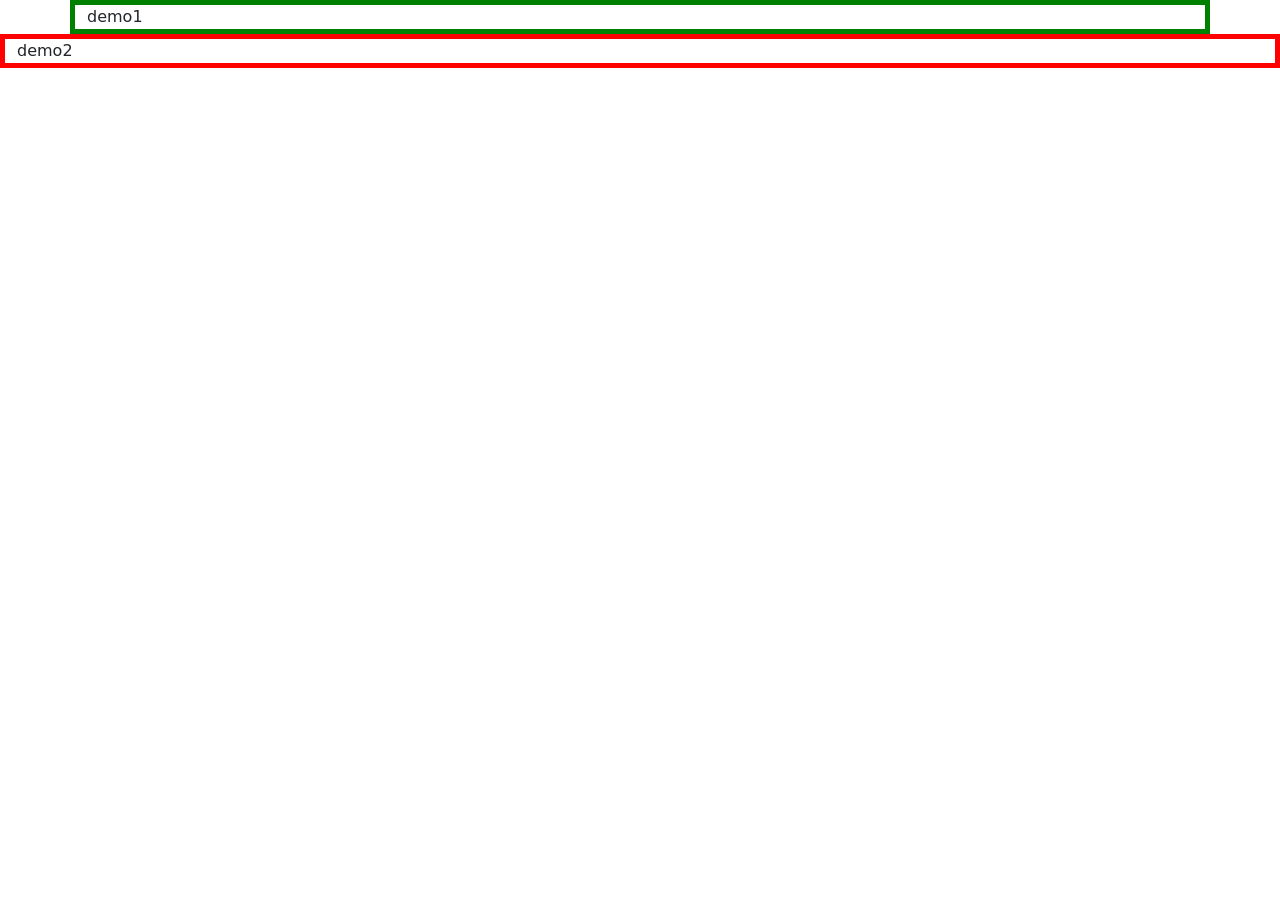
<file: 01/index.html>
<!DOCTYPE html>
<html lang="en">
<head>
    <meta charset="UTF-8">
    <meta http-equiv="X-UA-Compatible" content="IE=edge">
    <meta name="viewport" content="width=device-width, initial-scale=1.0">
    <title>Document</title>
    <link rel="stylesheet" href="https://cdn.jsdelivr.net/npm/bootstrap@5.2.0-beta1/dist/css/bootstrap.min.css">
    <link rel="stylesheet" href="style.css">
</head>
<body>

<div class="container">
    demo1
</div>
<div class="container-fluid">
    demo2
</div>
   
<script src="https://cdn.jsdelivr.net/npm/@popperjs/core@2.11.5/dist/umd/popper.min.js"></script>
<script src="https://cdn.jsdelivr.net/npm/bootstrap@5.2.0-beta1/dist/js/bootstrap.bundle.min.js"></script>
</body>
</html>
</file>
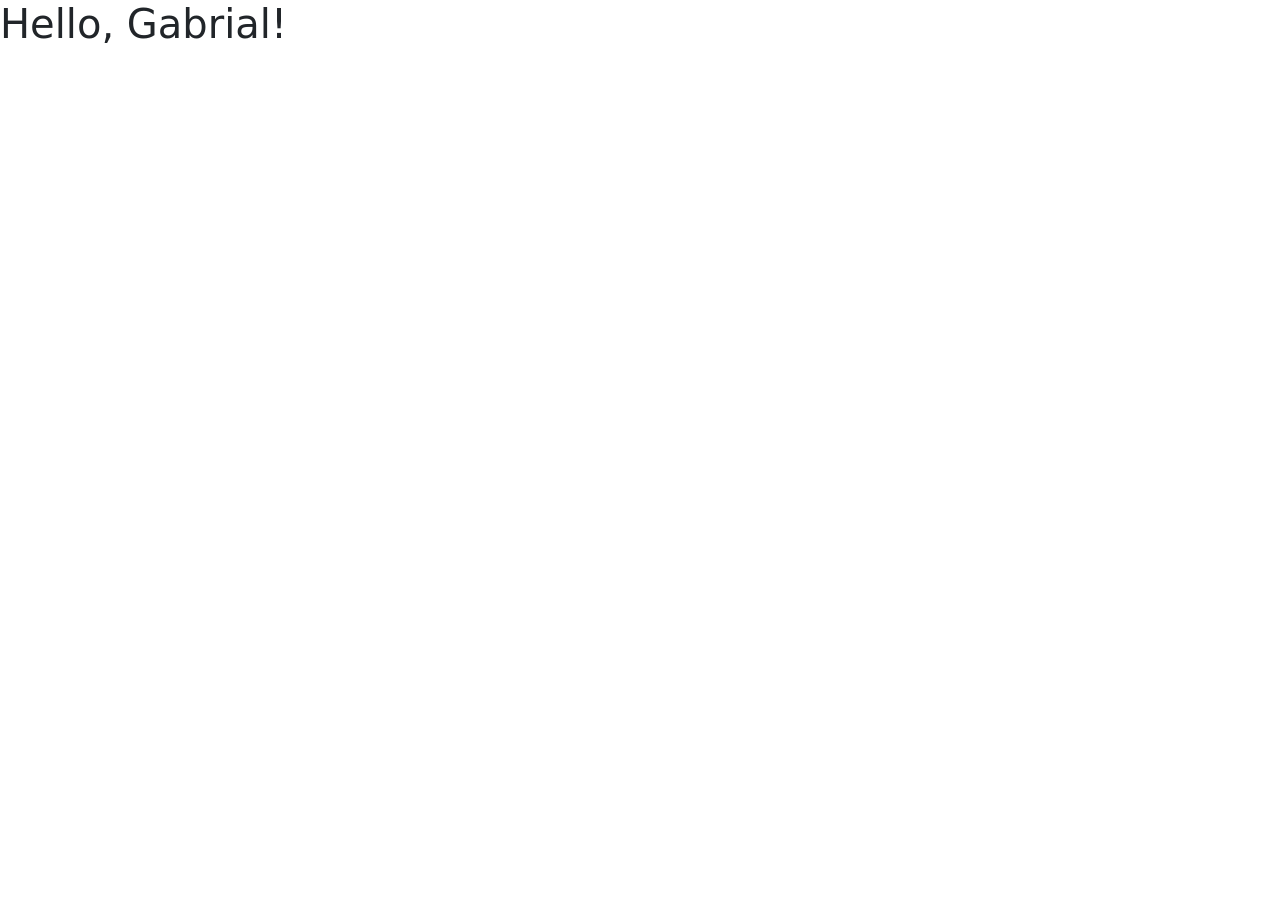
<file: codes/Lesson 01/index.html>
<!DOCTYPE html>
<html lang="en">
<head>
    <meta charset="UTF-8">
    <meta http-equiv="X-UA-Compatible" content="IE=edge">
    <meta name="viewport" content="width=device-width, initial-scale=1.0">
    <title>Document</title>
    <link rel="stylesheet" href="https://cdn.jsdelivr.net/npm/bootstrap@5.2.0-beta1/dist/css/bootstrap.min.css">
</head>
<body>

<h1>Hello, Gabrial!</h1>
   
<script src="https://cdn.jsdelivr.net/npm/@popperjs/core@2.11.5/dist/umd/popper.min.js"></script>
<script src="https://cdn.jsdelivr.net/npm/bootstrap@5.2.0-beta1/dist/js/bootstrap.bundle.min.js"></script>
</body>
</html>
</file>
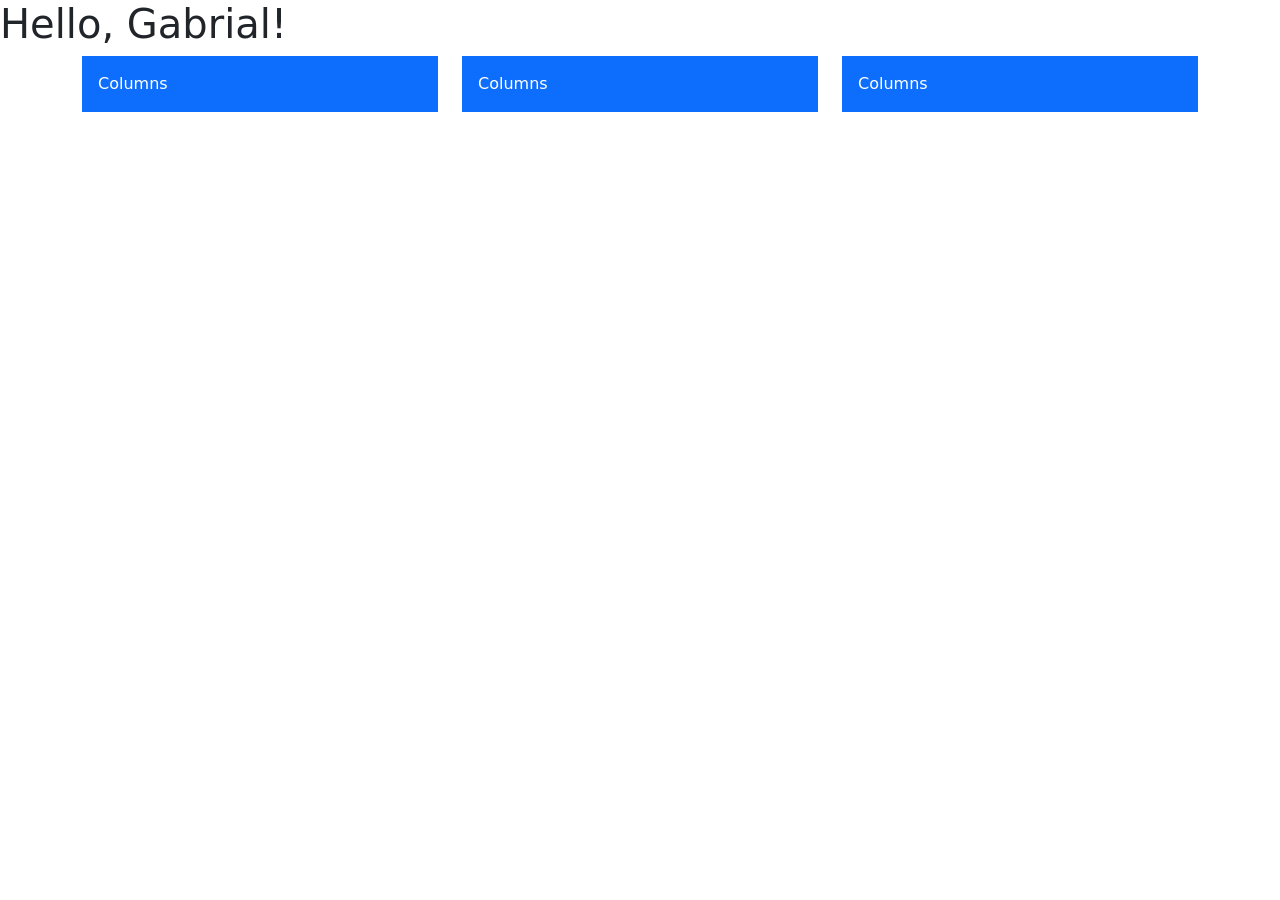
<file: codes/Lesson 02/index.html>
<!DOCTYPE html>
<html lang="en">
<head>
    <meta charset="UTF-8">
    <meta http-equiv="X-UA-Compatible" content="IE=edge">
    <meta name="viewport" content="width=device-width, initial-scale=1.0">
    <title>Document</title>
    <link rel="stylesheet" href="https://cdn.jsdelivr.net/npm/bootstrap@5.2.0-beta1/dist/css/bootstrap.min.css">
</head>
<body>

<h1>Hello, Gabrial!</h1>

<div class="container">
    <div class="row">
        <div class="col">
            <div class="bg-primary text-white p-3">
                Columns
            </div>
        </div>
        <div class="col">
            <div class="bg-primary text-white p-3">
                Columns
            </div>
        </div>
        <div class="col">
            <div class="bg-primary text-white p-3">
                Columns
            </div>
        </div>
    </div>
</div>
   
<script src="https://cdn.jsdelivr.net/npm/@popperjs/core@2.11.5/dist/umd/popper.min.js"></script>
<script src="https://cdn.jsdelivr.net/npm/bootstrap@5.2.0-beta1/dist/js/bootstrap.bundle.min.js"></script>
</body>
</html>
</file>
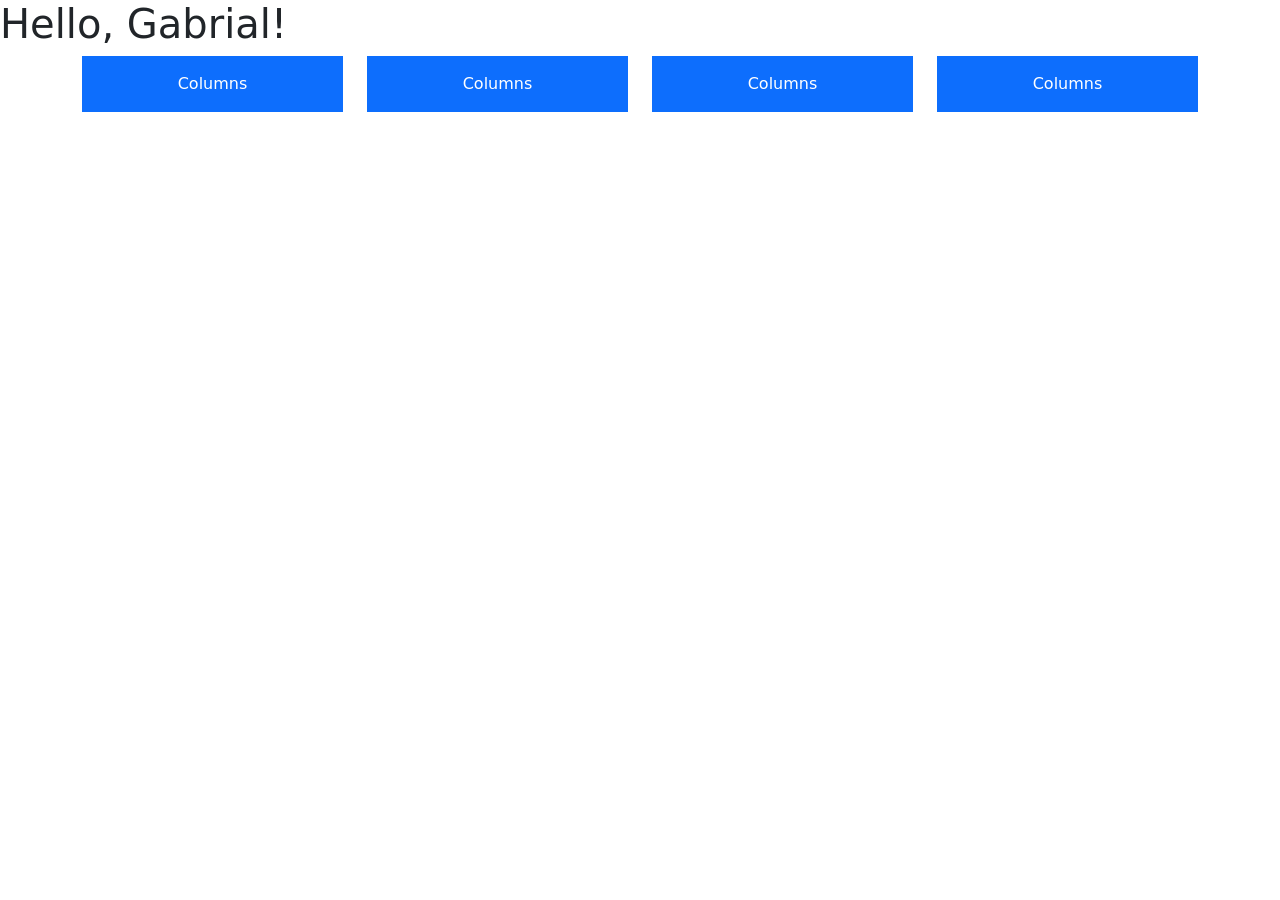
<file: codes/Lesson 03/index.html>
<!DOCTYPE html>
<html lang="en">
<head>
    <meta charset="UTF-8">
    <meta http-equiv="X-UA-Compatible" content="IE=edge">
    <meta name="viewport" content="width=device-width, initial-scale=1.0">
    <title>Document</title>
    <link rel="stylesheet" href="https://cdn.jsdelivr.net/npm/bootstrap@5.2.0-beta1/dist/css/bootstrap.min.css">
</head>
<body>

<h1>Hello, Gabrial!</h1>

<div class="container">
    <div class="row">
        <div class="col-md-3 col-sm-4">
            <div class="bg-primary p-3 text-white text-center mb-3">
                Columns
            </div>
        </div>
        <div class="col-md-3 col-sm-4">
            <div class="bg-primary p-3 text-white text-center mb-3">
                Columns
            </div>
        </div>
        <div class="col-md-3 col-sm-4">
            <div class="bg-primary p-3 text-white text-center mb-3">
                Columns
            </div>
        </div>
        <div class="col-md-3 col-sm-4">
            <div class="bg-primary p-3 text-white text-center mb-3">
                Columns
            </div>
        </div>
    </div>
</div>
   
<script src="https://cdn.jsdelivr.net/npm/@popperjs/core@2.11.5/dist/umd/popper.min.js"></script>
<script src="https://cdn.jsdelivr.net/npm/bootstrap@5.2.0-beta1/dist/js/bootstrap.bundle.min.js"></script>
</body>
</html>
</file>
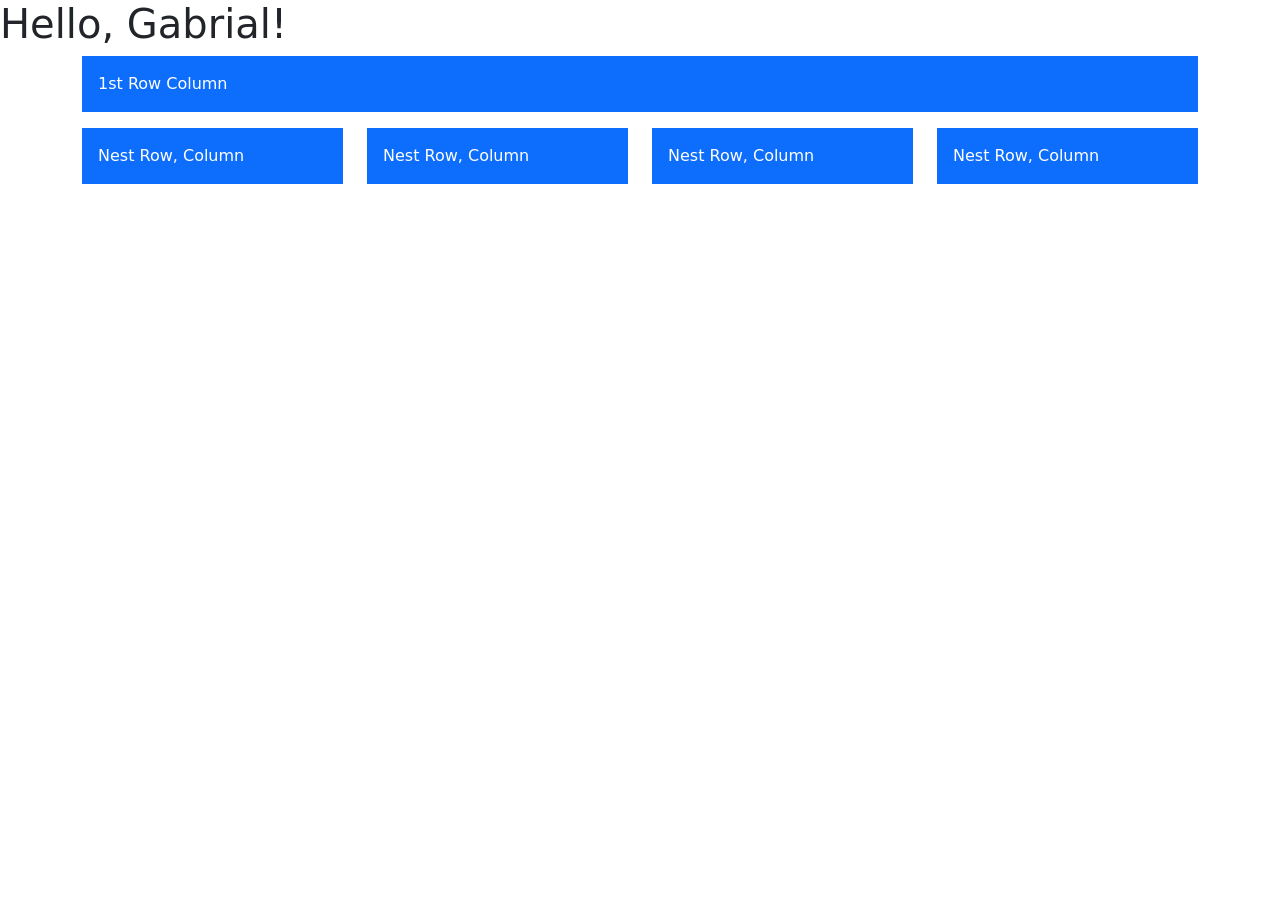
<file: codes/Lesson 04/index.html>
<!DOCTYPE html>
<html lang="en">
<head>
    <meta charset="UTF-8">
    <meta http-equiv="X-UA-Compatible" content="IE=edge">
    <meta name="viewport" content="width=device-width, initial-scale=1.0">
    <title>Document</title>
    <link rel="stylesheet" href="https://cdn.jsdelivr.net/npm/bootstrap@5.2.0-beta1/dist/css/bootstrap.min.css">
</head>
<body>

<h1>Hello, Gabrial!</h1>

<div class="container">
    <div class="row">
        <div class="col-md-12">
            <div class="bg-primary p-3 text-white mb-3">
                1st Row Column
            </div>
            <div class="row">
                <div class="col-md-3">
                    <div class="bg-primary p-3 text-white mb-3">
                        Nest Row, Column
                    </div>
                </div>
                <div class="col-md-3">
                    <div class="bg-primary p-3 text-white mb-3">
                        Nest Row, Column
                    </div>
                </div>
                <div class="col-md-3">
                    <div class="bg-primary p-3 text-white mb-3">
                        Nest Row, Column
                    </div>
                </div>
                <div class="col-md-3">
                    <div class="bg-primary p-3 text-white mb-3">
                        Nest Row, Column
                    </div>
                </div>
            </div>
        </div>
    </div>
</div>   

<script src="https://cdn.jsdelivr.net/npm/@popperjs/core@2.11.5/dist/umd/popper.min.js"></script>
<script src="https://cdn.jsdelivr.net/npm/bootstrap@5.2.0-beta1/dist/js/bootstrap.bundle.min.js"></script>
</body>
</html>
</file>
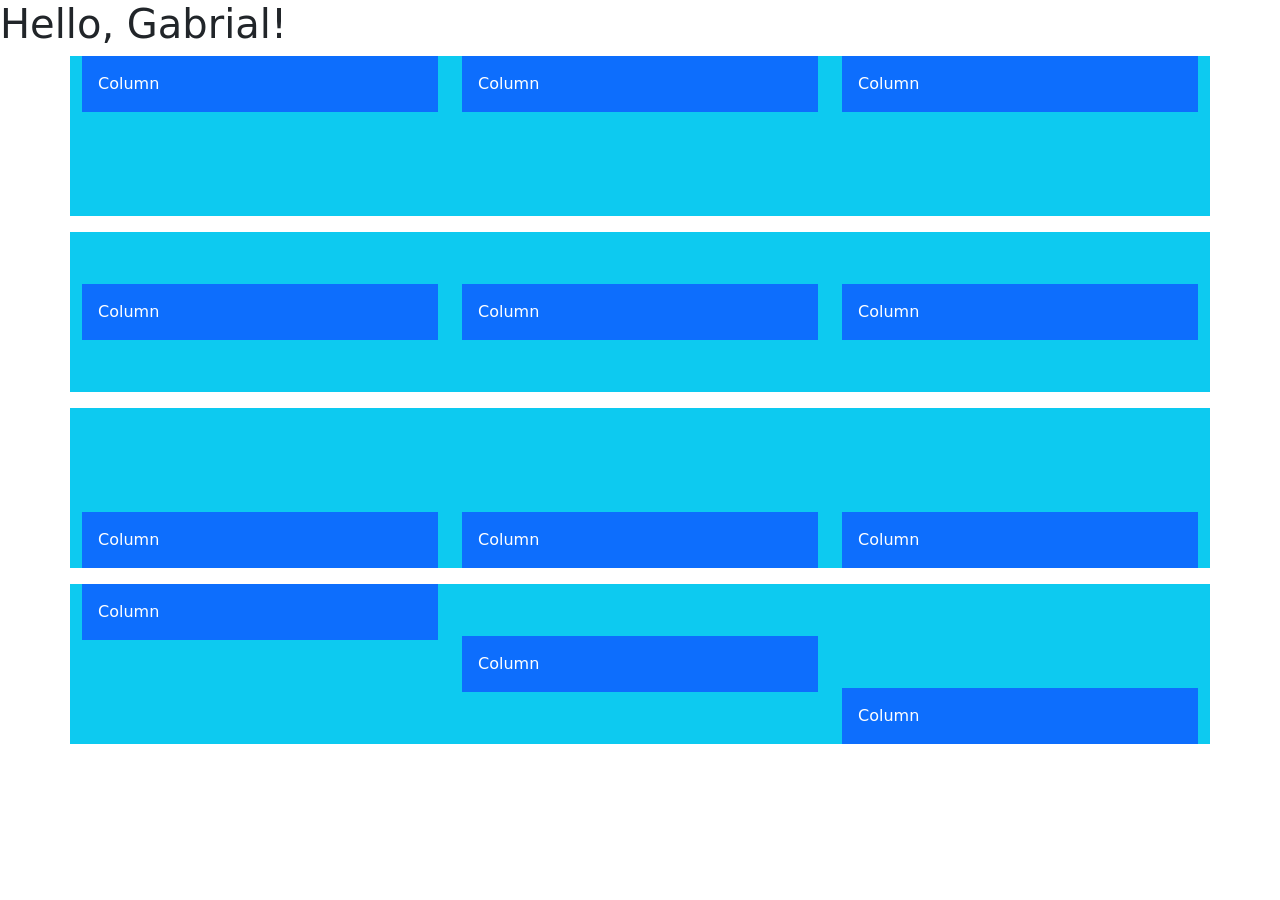
<file: codes/Lesson 05/index.html>
<!DOCTYPE html>
<html lang="en">
<head>
    <meta charset="UTF-8">
    <meta http-equiv="X-UA-Compatible" content="IE=edge">
    <meta name="viewport" content="width=device-width, initial-scale=1.0">
    <title>Document</title>
    <link rel="stylesheet" href="https://cdn.jsdelivr.net/npm/bootstrap@5.2.0-beta1/dist/css/bootstrap.min.css">
    <style>
        .h-10{
            height: 10rem;
        }
    </style>
</head>
<body>

<h1>Hello, Gabrial!</h1>

<div class="container">

    <div class="row h-10 bg-info mb-3 align-items-start">
        <div class="col">
            <div class="bg-primary text-white p-3">
                Column
            </div>
        </div>
        <div class="col">
            <div class="bg-primary text-white p-3">
                Column
            </div>
        </div>
        <div class="col">
            <div class="bg-primary text-white p-3">
                Column
            </div>
        </div>
    </div>

    <div class="row h-10 bg-info mb-3 align-items-center">
        <div class="col">
            <div class="bg-primary text-white p-3">
                Column
            </div>
        </div>
        <div class="col">
            <div class="bg-primary text-white p-3">
                Column
            </div>
        </div>
        <div class="col">
            <div class="bg-primary text-white p-3">
                Column
            </div>
        </div>
    </div>

    <div class="row h-10 bg-info mb-3 align-items-end">
        <div class="col">
            <div class="bg-primary text-white p-3">
                Column
            </div>
        </div>
        <div class="col">
            <div class="bg-primary text-white p-3">
                Column
            </div>
        </div>
        <div class="col">
            <div class="bg-primary text-white p-3">
                Column
            </div>
        </div>
    </div>

    <div class="row h-10 bg-info mb-3">
        <div class="col align-self-start">
            <div class="bg-primary text-white p-3">
                Column
            </div>
        </div>
        <div class="col align-self-center">
            <div class="bg-primary text-white p-3">
                Column
            </div>
        </div>
        <div class="col align-self-end">
            <div class="bg-primary text-white p-3">
                Column
            </div>
        </div>
    </div>

</div>

<script src="https://cdn.jsdelivr.net/npm/@popperjs/core@2.11.5/dist/umd/popper.min.js"></script>
<script src="https://cdn.jsdelivr.net/npm/bootstrap@5.2.0-beta1/dist/js/bootstrap.bundle.min.js"></script>
</body>
</html>
</file>
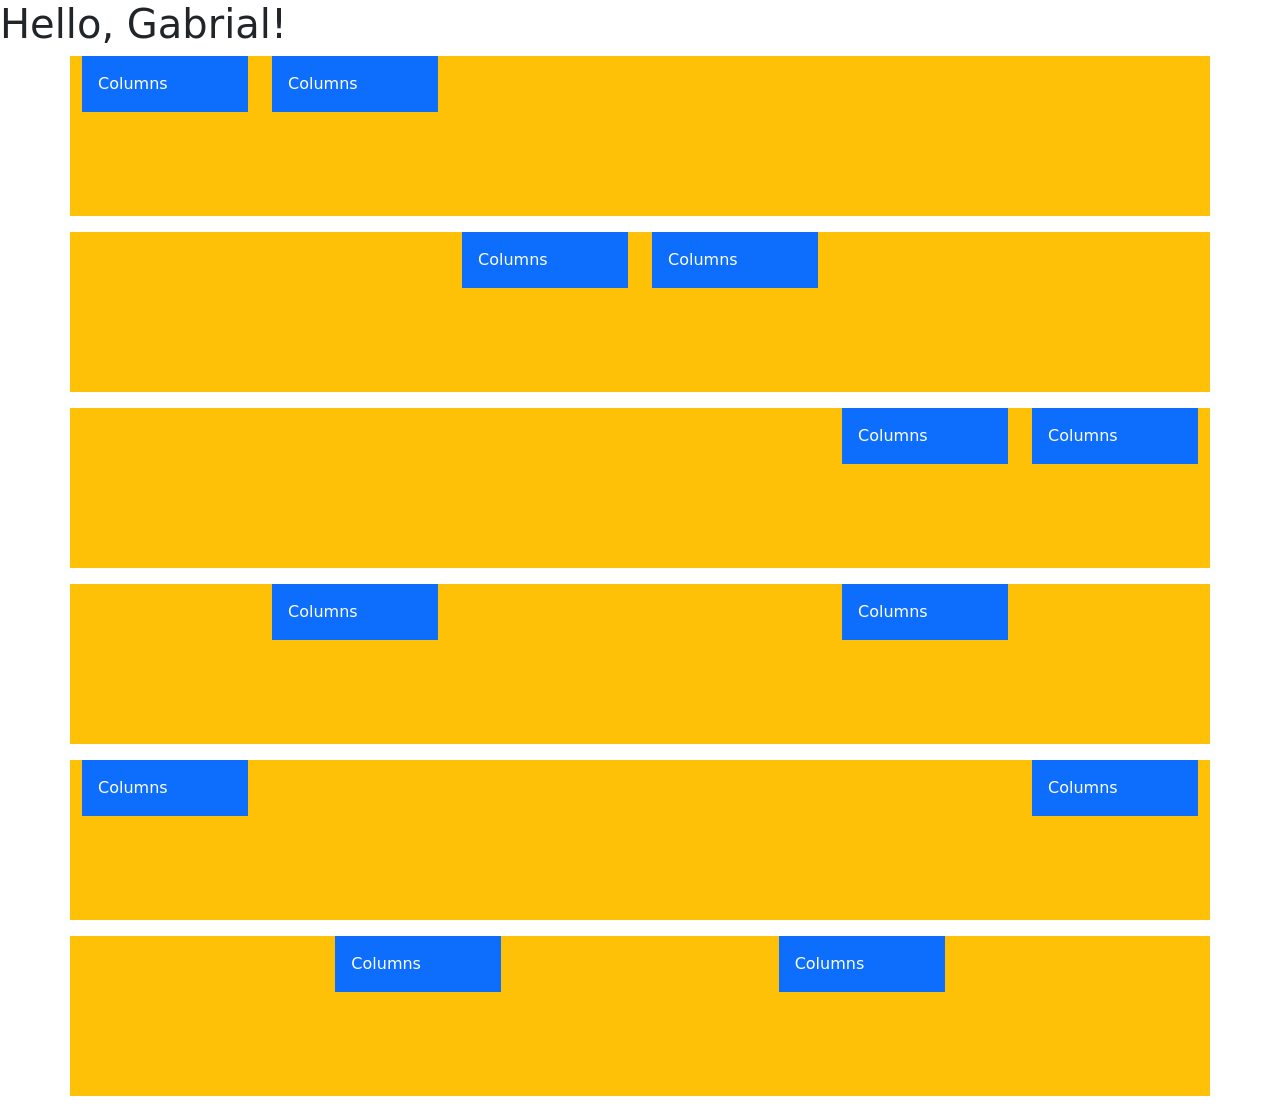
<file: codes/Lesson 06/index.html>
<!DOCTYPE html>
<html lang="en">
<head>
    <meta charset="UTF-8">
    <meta http-equiv="X-UA-Compatible" content="IE=edge">
    <meta name="viewport" content="width=device-width, initial-scale=1.0">
    <title>Document</title>
    <link rel="stylesheet" href="https://cdn.jsdelivr.net/npm/bootstrap@5.2.0-beta1/dist/css/bootstrap.min.css">
    <style>
        .h-10{
            height: 10rem;
        }
    </style>
</head>
<body>

<h1>Hello, Gabrial!</h1>

<div class="container">
    <div class="row h-10 bg-warning justify-content-start mb-3">
        <div class="col-md-2">
            <div class="bg-primary p-3 text-white mb-3">
                Columns
            </div>
        </div>
        <div class="col-md-2">
            <div class="bg-primary p-3 text-white mb-3">
                Columns
            </div>
        </div>
    </div>

    <div class="row h-10 bg-warning justify-content-center mb-3">
        <div class="col-md-2">
            <div class="bg-primary p-3 text-white mb-3">
                Columns
            </div>
        </div>
        <div class="col-md-2">
            <div class="bg-primary p-3 text-white mb-3">
                Columns
            </div>
        </div>
    </div>

    <div class="row h-10 bg-warning justify-content-end mb-3">
        <div class="col-md-2">
            <div class="bg-primary p-3 text-white mb-3">
                Columns
            </div>
        </div>
        <div class="col-md-2">
            <div class="bg-primary p-3 text-white mb-3">
                Columns
            </div>
        </div>
    </div>

    <div class="row h-10 bg-warning justify-content-around mb-3">
        <div class="col-md-2">
            <div class="bg-primary p-3 text-white mb-3">
                Columns
            </div>
        </div>
        <div class="col-md-2">
            <div class="bg-primary p-3 text-white mb-3">
                Columns
            </div>
        </div>
    </div>

    <div class="row h-10 bg-warning justify-content-between mb-3">
        <div class="col-md-2">
            <div class="bg-primary p-3 text-white mb-3">
                Columns
            </div>
        </div>
        <div class="col-md-2">
            <div class="bg-primary p-3 text-white mb-3">
                Columns
            </div>
        </div>
    </div>

    <div class="row h-10 bg-warning justify-content-evenly mb-3">
        <div class="col-md-2">
            <div class="bg-primary p-3 text-white mb-3">
                Columns
            </div>
        </div>
        <div class="col-md-2">
            <div class="bg-primary p-3 text-white mb-3">
                Columns
            </div>
        </div>
    </div>
</div>

</div>

<script src="https://cdn.jsdelivr.net/npm/@popperjs/core@2.11.5/dist/umd/popper.min.js"></script>
<script src="https://cdn.jsdelivr.net/npm/bootstrap@5.2.0-beta1/dist/js/bootstrap.bundle.min.js"></script>
</body>
</html>
</file>
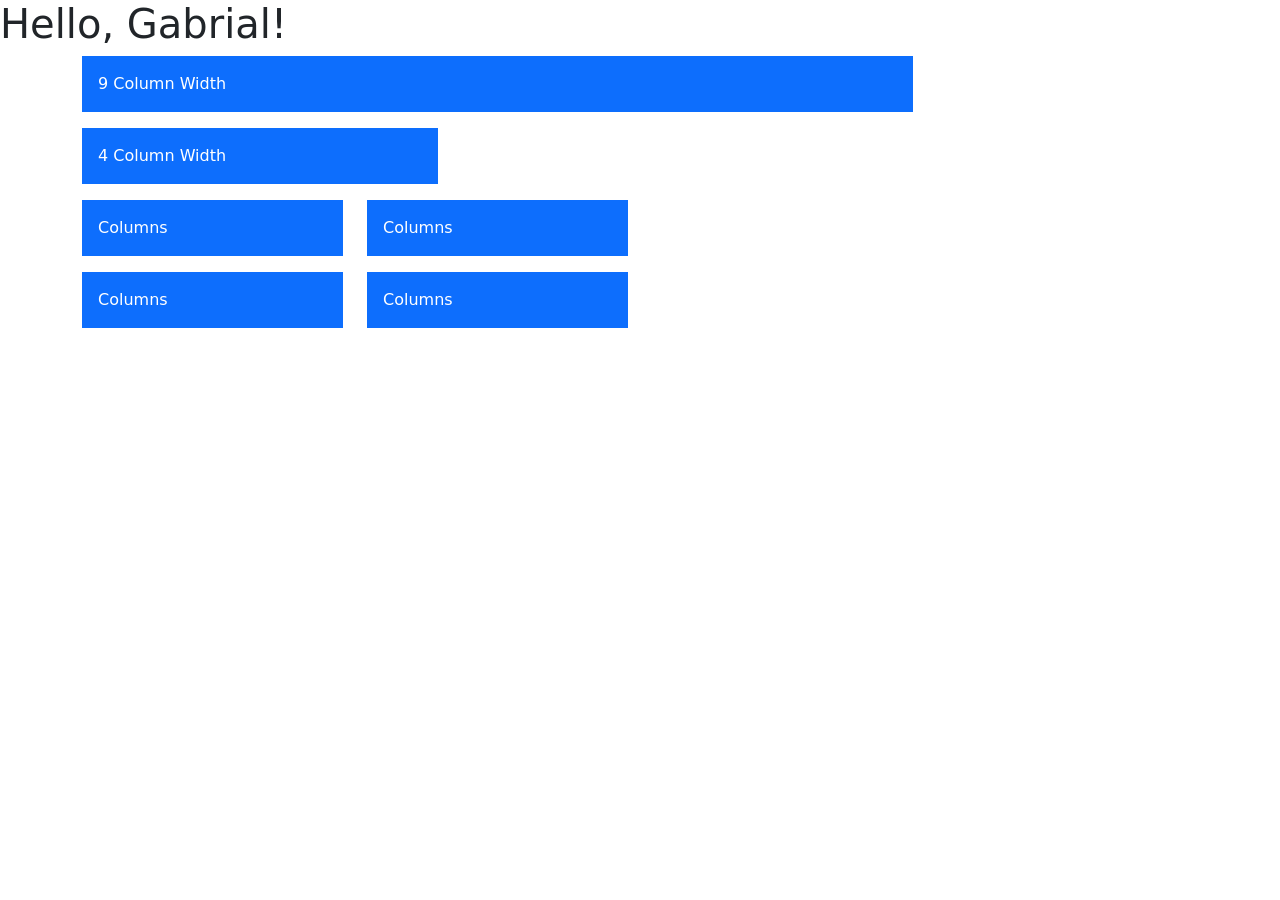
<file: codes/Lesson 07/index.html>
<!DOCTYPE html>
<html lang="en">
<head>
    <meta charset="UTF-8">
    <meta http-equiv="X-UA-Compatible" content="IE=edge">
    <meta name="viewport" content="width=device-width, initial-scale=1.0">
    <title>Document</title>
    <link rel="stylesheet" href="https://cdn.jsdelivr.net/npm/bootstrap@5.2.0-beta1/dist/css/bootstrap.min.css">
    <style>
        .h-10{
            height: 10rem;
        }
    </style>
</head>
<body>

<h1>Hello, Gabrial!</h1>

<div class="container">
    <div class="row">
        <div class="col-9">
            <div class="bg-primary p-3 text-white mb-3">
                9 Column Width
            </div>
        </div>
        <div class="col-4">
            <div class="bg-primary p-3 text-white mb-3">
                4 Column Width
            </div>
        </div>
    </div>

    <div class="row">
        <div class="col-md-3">
            <div class="bg-primary p-3 text-white mb-3">
                Columns
            </div>
        </div>
        <div class="col-md-3">
            <div class="bg-primary p-3 text-white mb-3">
                Columns
            </div>
        </div>

        <div class="w-100"></div>

        <div class="col-md-3">
            <div class="bg-primary p-3 text-white mb-3">
                Columns
            </div>
        </div>
        <div class="col-md-3">
            <div class="bg-primary p-3 text-white mb-3">
                Columns
            </div>
        </div>
    </div>
</div>

<script src="https://cdn.jsdelivr.net/npm/@popperjs/core@2.11.5/dist/umd/popper.min.js"></script>
<script src="https://cdn.jsdelivr.net/npm/bootstrap@5.2.0-beta1/dist/js/bootstrap.bundle.min.js"></script>
</body>
</html>
</file>
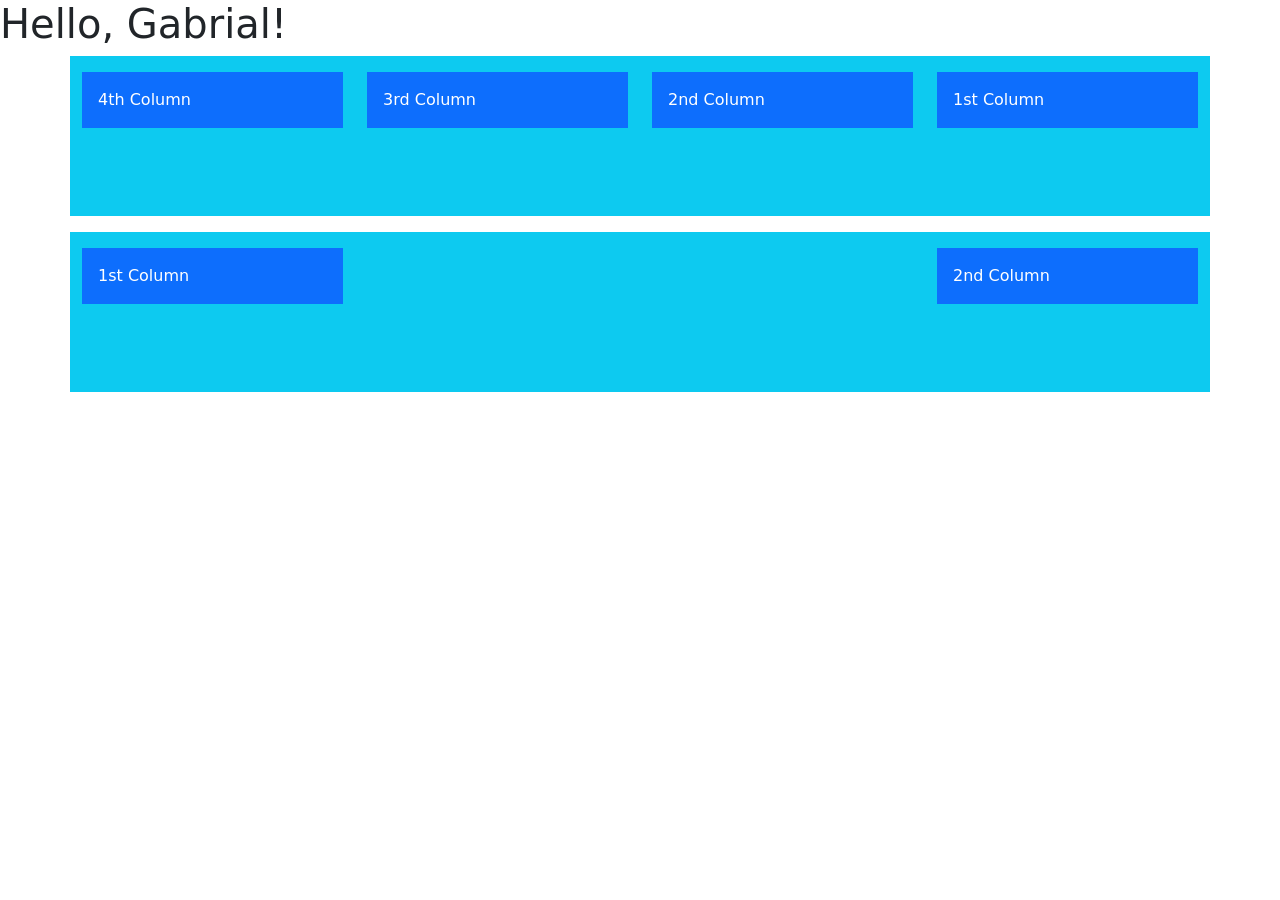
<file: codes/Lesson 08/index.html>
<!DOCTYPE html>
<html lang="en">
<head>
    <meta charset="UTF-8">
    <meta http-equiv="X-UA-Compatible" content="IE=edge">
    <meta name="viewport" content="width=device-width, initial-scale=1.0">
    <title>Document</title>
    <link rel="stylesheet" href="https://cdn.jsdelivr.net/npm/bootstrap@5.2.0-beta1/dist/css/bootstrap.min.css">
    <style>
        .h-10{
            height: 10rem;
        }
    </style>
</head>
<body>

<h1>Hello, Gabrial!</h1>

<div class="container">
    <div class="row bg-info h-10">
        <div class="col-md-3 order-4">
            <div class="bg-primary p-3 mt-3 text-white">
                1st Column
            </div>
        </div>
        <div class="col-md-3 order-3">
            <div class="bg-primary p-3 mt-3 text-white">
                2nd Column
            </div>
        </div>
        <div class="col-md-3 order-2">
            <div class="bg-primary p-3 mt-3 text-white">
                3rd Column
            </div>
        </div>
        <div class="col-md-3 order-1">
            <div class="bg-primary p-3 mt-3 text-white">
                4th Column
            </div>
        </div>
    </div>

    <div class="row bg-info h-10 mt-3">
        <div class="col-md-3">
            <div class="bg-primary p-3 mt-3 text-white">
                1st Column
            </div>
        </div>
        <div class="col-md-3 offset-md-6">
            <div class="bg-primary p-3 mt-3 text-white">
                2nd Column
            </div>
        </div>
    </div>
</div>

<script src="https://cdn.jsdelivr.net/npm/@popperjs/core@2.11.5/dist/umd/popper.min.js"></script>
<script src="https://cdn.jsdelivr.net/npm/bootstrap@5.2.0-beta1/dist/js/bootstrap.bundle.min.js"></script>
</body>
</html>
</file>
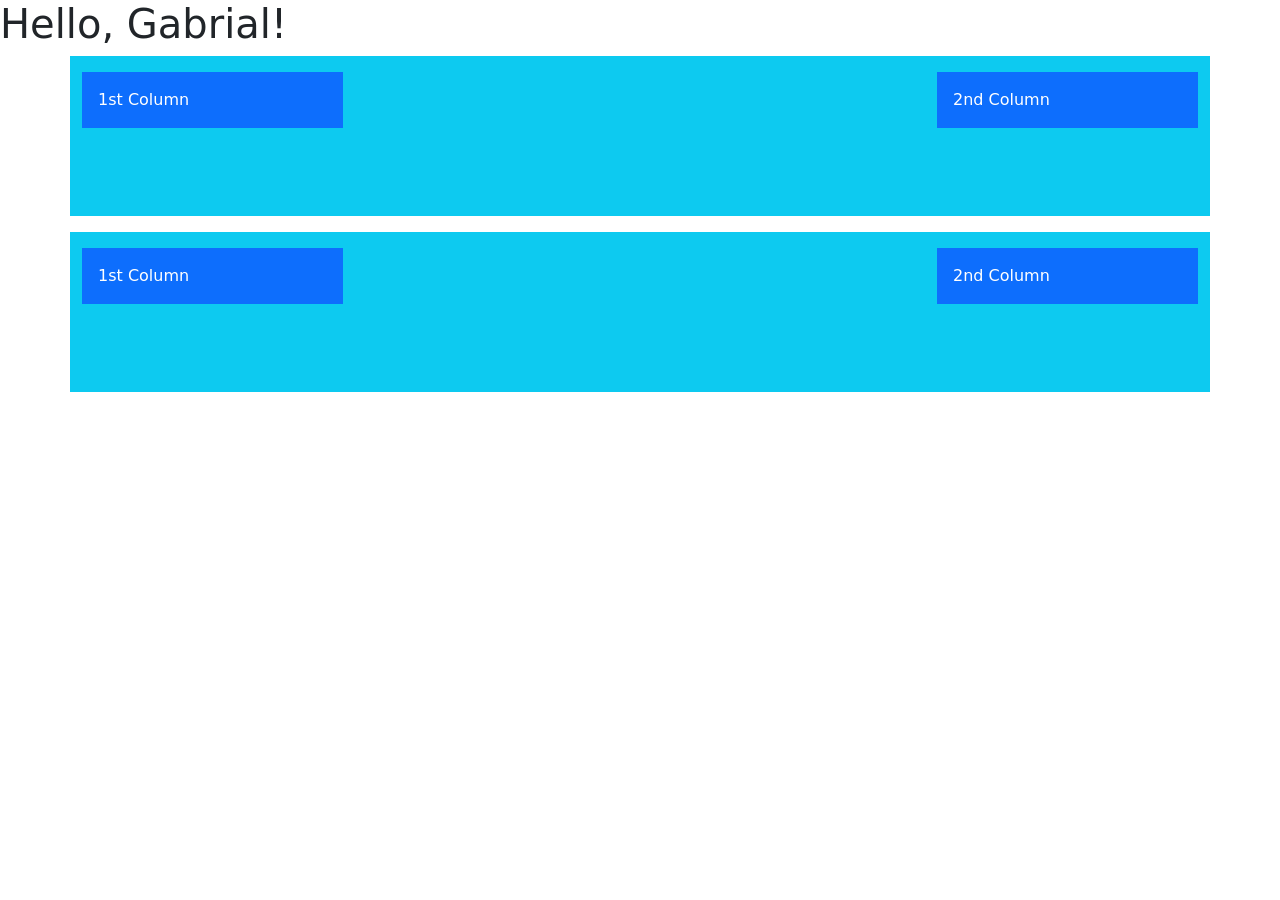
<file: codes/Lesson 09/index.html>
<!DOCTYPE html>
<html lang="en">
<head>
    <meta charset="UTF-8">
    <meta http-equiv="X-UA-Compatible" content="IE=edge">
    <meta name="viewport" content="width=device-width, initial-scale=1.0">
    <title>Document</title>
    <link rel="stylesheet" href="https://cdn.jsdelivr.net/npm/bootstrap@5.2.0-beta1/dist/css/bootstrap.min.css">
    <style>
        .h-10{
            height: 10rem;
        }
    </style>
</head>
<body>

<h1>Hello, Gabrial!</h1>

<div class="container">
    <div class="row h-10 bg-info">
        <div class="col-md-3">
            <div class="bg-primary p-3 mt-3 text-white">
                1st Column
            </div>
        </div>
        <div class="col-md-3 ms-auto">
            <div class="bg-primary p-3 mt-3 text-white">
                2nd Column
            </div>
        </div>
    </div>

    <div class="row h-10 bg-info mt-3">
        <div class="col-md-3 me-auto">
            <div class="bg-primary p-3 mt-3 text-white">
                1st Column
            </div>
        </div>
        <div class="col-md-3">
            <div class="bg-primary p-3 mt-3 text-white">
                2nd Column
            </div>
        </div>
    </div>
</div>

<script src="https://cdn.jsdelivr.net/npm/@popperjs/core@2.11.5/dist/umd/popper.min.js"></script>
<script src="https://cdn.jsdelivr.net/npm/bootstrap@5.2.0-beta1/dist/js/bootstrap.bundle.min.js"></script>
</body>
</html>
</file>
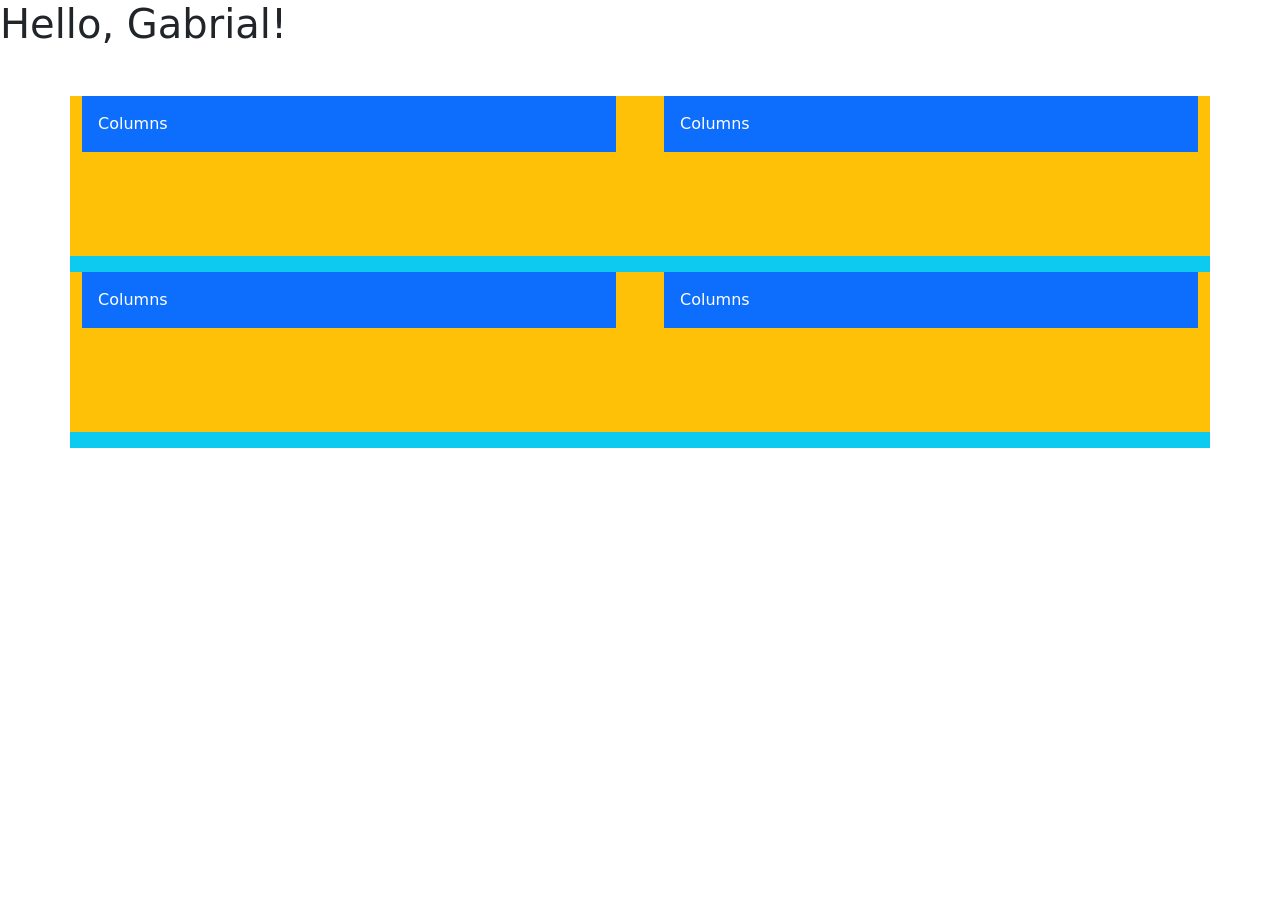
<file: codes/Lesson 11/index.html>
<!DOCTYPE html>
<html lang="en">
<head>
    <meta charset="UTF-8">
    <meta http-equiv="X-UA-Compatible" content="IE=edge">
    <meta name="viewport" content="width=device-width, initial-scale=1.0">
    <title>Document</title>
    <link rel="stylesheet" href="https://cdn.jsdelivr.net/npm/bootstrap@5.2.0-beta1/dist/css/bootstrap.min.css">
    <style>
        .h-10{
            height: 10rem;
        }
    </style>
</head>
<body>

<h1>Hello, Gabrial!</h1>

<div class="container bg-info mt-5 overflow-hidden">
    <div class="row mb-3 bg-warning h-10 gx-5">
        <div class="col">
            <div class="bg-primary p-3 text-white">
                Columns
            </div>
        </div>
        <div class="col">
            <div class="bg-primary p-3 text-white">
                Columns
            </div>
        </div>
    </div>
    <div class="row mb-3 bg-warning h-10 gx-5">
        <div class="col">
            <div class="bg-primary p-3 text-white">
                Columns
            </div>
        </div>
        <div class="col">
            <div class="bg-primary p-3 text-white">
                Columns
            </div>
        </div>
    </div>
</div>

<script src="https://cdn.jsdelivr.net/npm/@popperjs/core@2.11.5/dist/umd/popper.min.js"></script>
<script src="https://cdn.jsdelivr.net/npm/bootstrap@5.2.0-beta1/dist/js/bootstrap.bundle.min.js"></script>
</body>
</html>
</file>
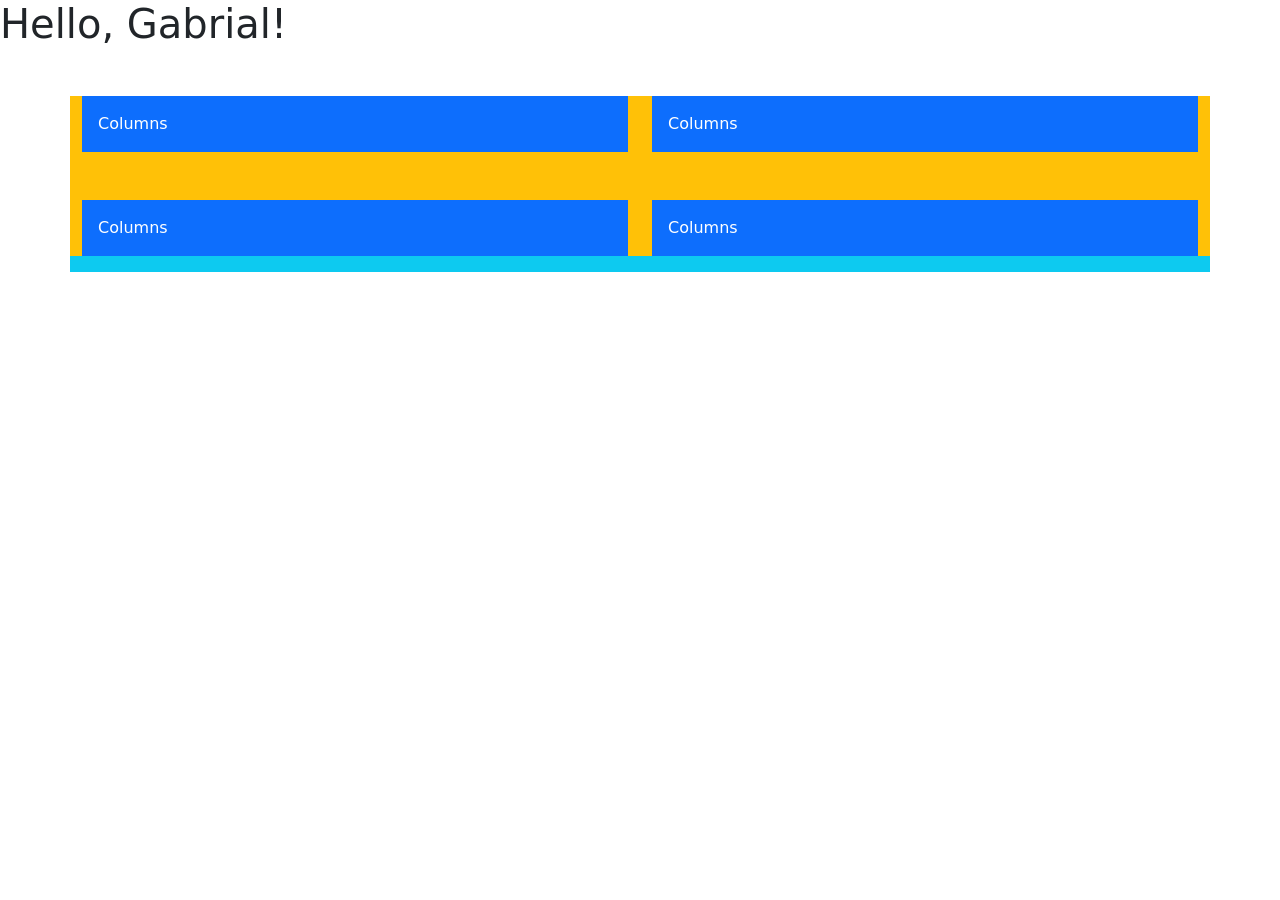
<file: codes/Lesson 12/index.html>
<!DOCTYPE html>
<html lang="en">
<head>
    <meta charset="UTF-8">
    <meta http-equiv="X-UA-Compatible" content="IE=edge">
    <meta name="viewport" content="width=device-width, initial-scale=1.0">
    <title>Document</title>
    <link rel="stylesheet" href="https://cdn.jsdelivr.net/npm/bootstrap@5.2.0-beta1/dist/css/bootstrap.min.css">
    <style>
        .h-10{
            height: 10rem;
        }
    </style>
</head>
<body>

<h1>Hello, Gabrial!</h1>

<div class="container bg-info mt-5 overflow-hidden">
    <div class="row mb-3 bg-warning gy-5">
        <div class="col-6">
            <div class="bg-primary p-3 text-white">
                Columns
            </div>
        </div>
        <div class="col-6">
            <div class="bg-primary p-3 text-white">
                Columns
            </div>
        </div>
        <div class="col-6">
            <div class="bg-primary p-3 text-white">
                Columns
            </div>
        </div>
        <div class="col-6">
            <div class="bg-primary p-3 text-white">
                Columns
            </div>
        </div>
    </div>
</div>

<script src="https://cdn.jsdelivr.net/npm/@popperjs/core@2.11.5/dist/umd/popper.min.js"></script>
<script src="https://cdn.jsdelivr.net/npm/bootstrap@5.2.0-beta1/dist/js/bootstrap.bundle.min.js"></script>
</body>
</html>
</file>
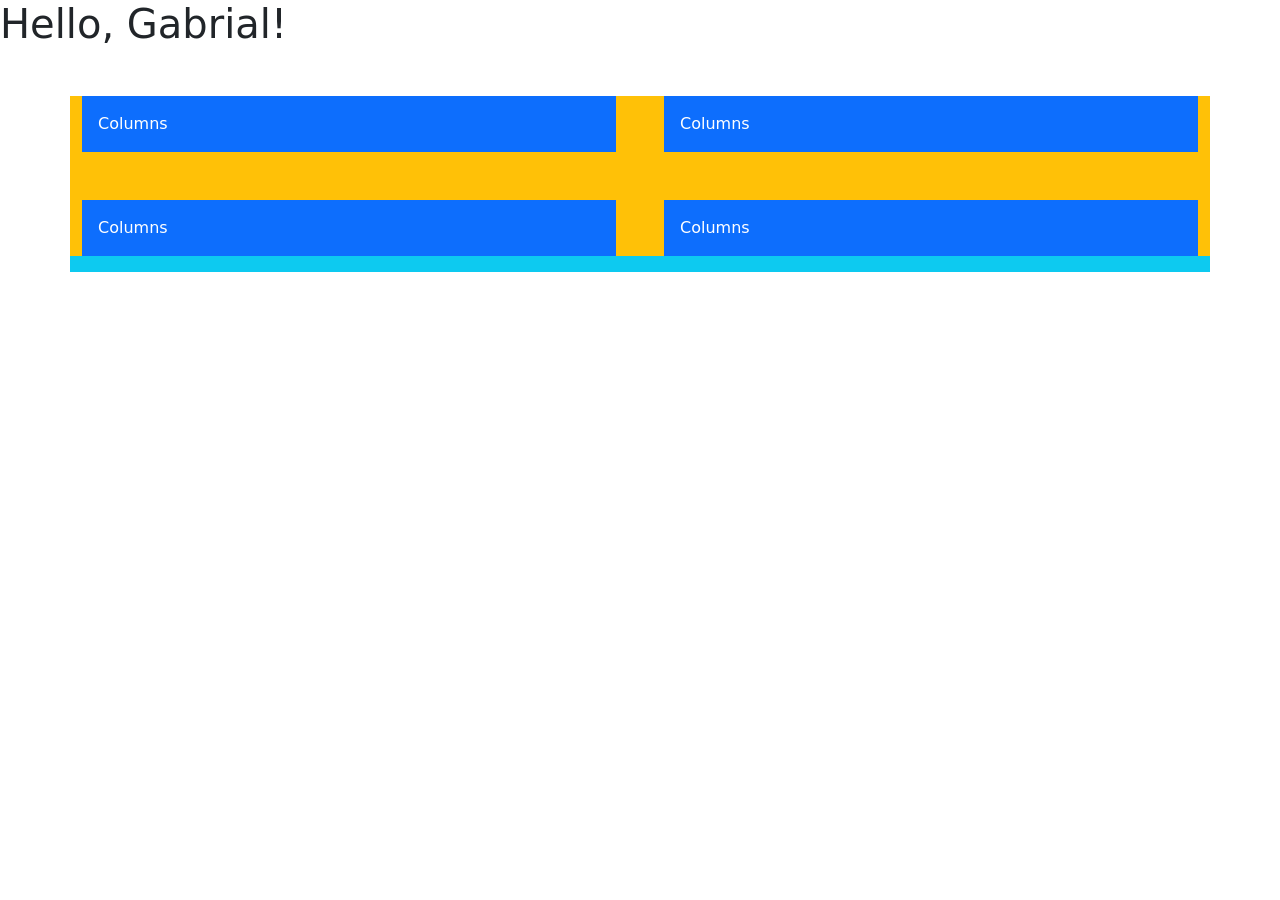
<file: codes/Lesson-13/index.html>
<!DOCTYPE html>
<html lang="en">
<head>
    <meta charset="UTF-8">
    <meta http-equiv="X-UA-Compatible" content="IE=edge">
    <meta name="viewport" content="width=device-width, initial-scale=1.0">
    <title>Document</title>
    <link rel="stylesheet" href="https://cdn.jsdelivr.net/npm/bootstrap@5.2.0-beta1/dist/css/bootstrap.min.css">
    <style>
        .h-10{
            height: 10rem;
        }
    </style>
</head>
<body>

<h1>Hello, Gabrial!</h1>

<div class="container bg-info mt-5 overflow-hidden">
    <div class="row mb-3 bg-warning g-md-5 g-sm-3">
        <div class="col-6">
            <div class="bg-primary p-3 text-white">
                Columns
            </div>
        </div>
        <div class="col-6">
            <div class="bg-primary p-3 text-white">
                Columns
            </div>
        </div>
        <div class="col-6">
            <div class="bg-primary p-3 text-white">
                Columns
            </div>
        </div>
        <div class="col-6">
            <div class="bg-primary p-3 text-white">
                Columns
            </div>
        </div>
    </div>
</div>

<script src="https://cdn.jsdelivr.net/npm/@popperjs/core@2.11.5/dist/umd/popper.min.js"></script>
<script src="https://cdn.jsdelivr.net/npm/bootstrap@5.2.0-beta1/dist/js/bootstrap.bundle.min.js"></script>
</body>
</html>
</file>
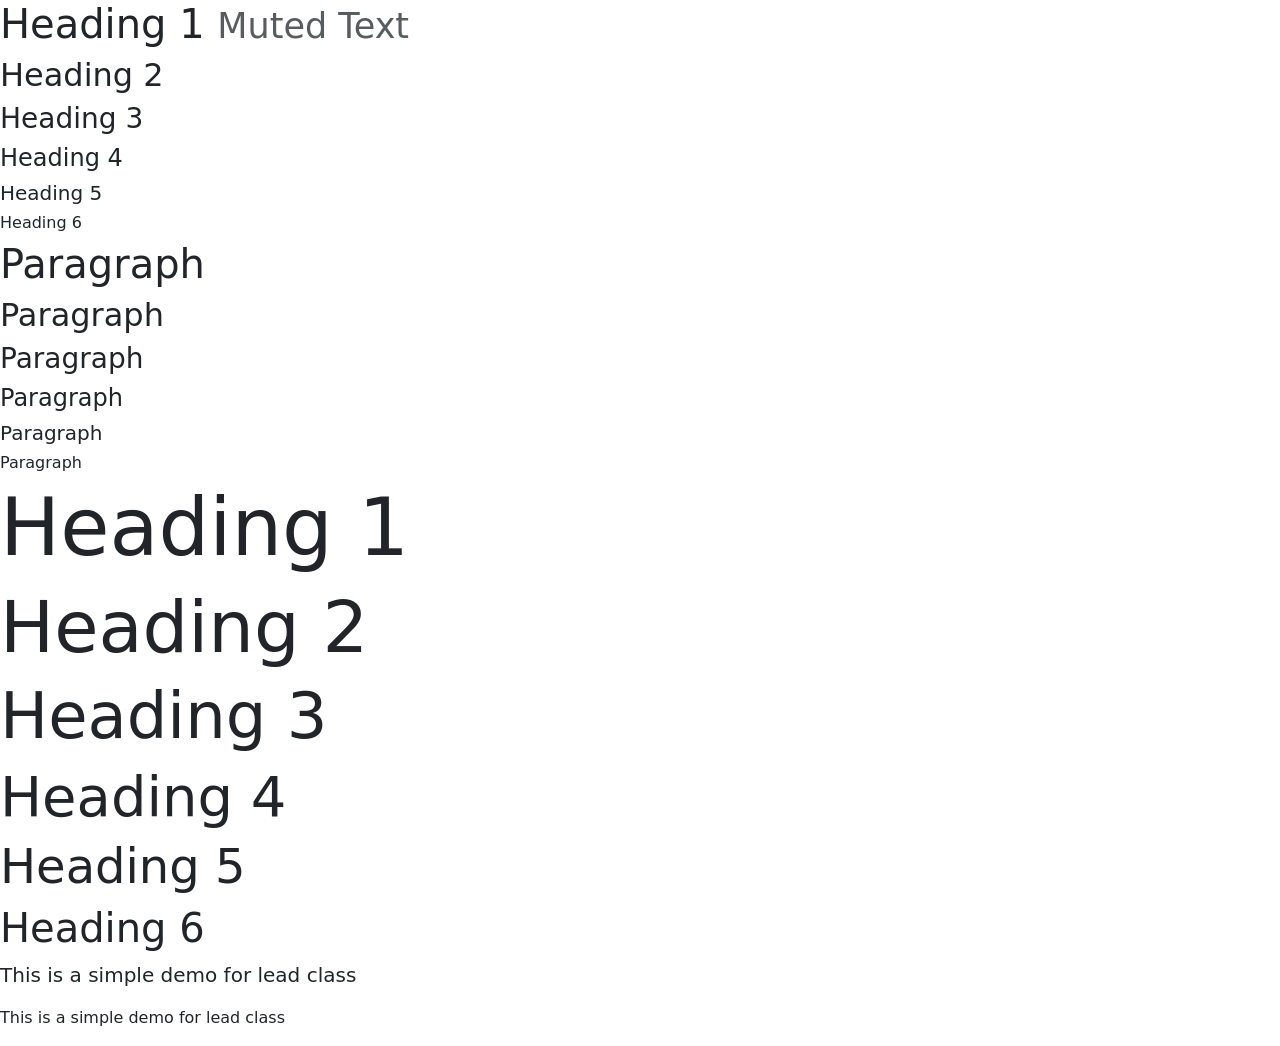
<file: codes/Lesson-14/index.html>
<!DOCTYPE html>
<html lang="en">
<head>
    <meta charset="UTF-8">
    <meta http-equiv="X-UA-Compatible" content="IE=edge">
    <meta name="viewport" content="width=device-width, initial-scale=1.0">
    <title>Document</title>
    <link rel="stylesheet" href="https://cdn.jsdelivr.net/npm/bootstrap@5.2.0-beta1/dist/css/bootstrap.min.css">
</head>
<body>

<h1>Heading 1 <small class="text-muted">Muted Text</small></h1>
<h2>Heading 2</h2>
<h3>Heading 3</h3>
<h4>Heading 4</h4>
<h5>Heading 5</h5>
<h6>Heading 6</h6>

<p class="h1">Paragraph</p>
<p class="h2">Paragraph</p>
<p class="h3">Paragraph</p>
<p class="h4">Paragraph</p>
<p class="h5">Paragraph</p>
<p class="h6">Paragraph</p>

<h1 class="display-1">Heading 1</h1>
<h2 class="display-2">Heading 2</h2>
<h3 class="display-3">Heading 3</h3>
<h4 class="display-4">Heading 4</h4>
<h5 class="display-5">Heading 5</h5>
<h6 class="display-6">Heading 6</h6>

<p class="lead">
    This is a simple demo for lead class
</p>
<p>
    This is a simple demo for lead class
</p>

<script src="https://cdn.jsdelivr.net/npm/@popperjs/core@2.11.5/dist/umd/popper.min.js"></script>
<script src="https://cdn.jsdelivr.net/npm/bootstrap@5.2.0-beta1/dist/js/bootstrap.bundle.min.js"></script>
</body>
</html>
</file>
<file: 01/style.css>
.container{
    border: solid 5px green;
}
.container-fluid{
    border: solid 5px red;
}
</file>
